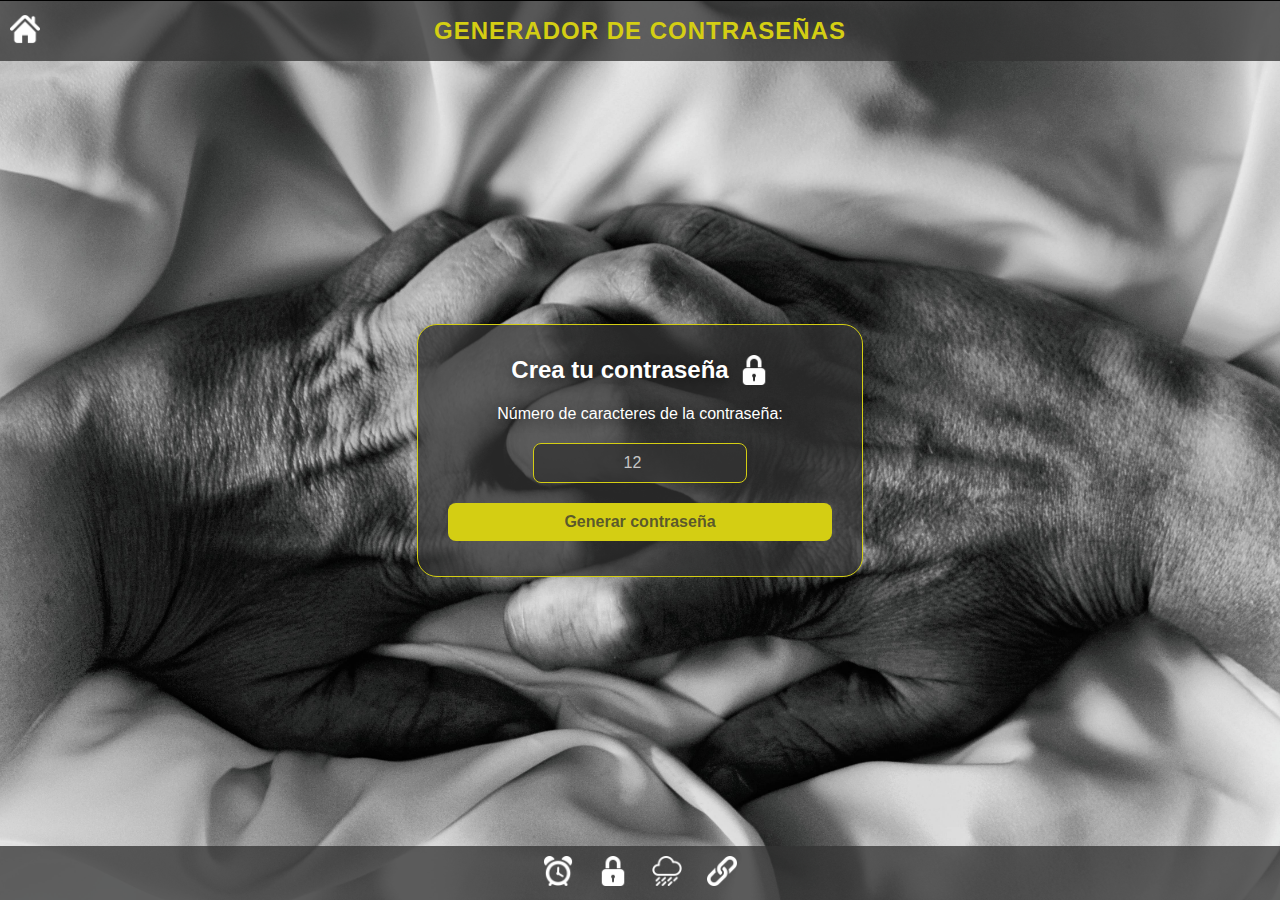
<file: HTML/contraseñas.html>
<!DOCTYPE html>
<html lang="es">
<head>
    <meta charset="UTF-8">
    <meta name="viewport" content="width=device-width, initial-scale=1.0">
    <title>Generador de contraseñas</title>
    <link rel="stylesheet" href="../css/contraseña.css">
</head>
<body>
    <header>
        <a href="../index.html"><img src="../assets/img/casa-blanco.png" alt="Página principal" width="30"></a>
        <h1>GENERADOR DE CONTRASEÑAS</h1>
    </header>

    <main>
        <div id="password">
            <div id="titulo">
                <h2>Crea tu contraseña</h2>
                <img src="../assets/img/candado-blanco.png" alt="Icono contraseña" width="30">
            </div>

            <div id="formPassword" class="formPassword">
                <label for="longitud-password">Número de caracteres de la contraseña:</label>
                <input type="number" id="longitud-password" min="12" max="50" value="12">
                <button id="boton-generar">Generar contraseña</button>
            </div>

            <div id="resultado-password"></div>
        </div>
    </main>

    <footer>
        <nav>
            <a href="reloj.html"><img src="../assets/img/despertador-blanco.png" alt="Reloj digital y fecha" width="30"></a>
            <a href="contraseñas.html"><img src="../assets/img/candado-blanco.png" alt="Generador de contraseñas" width="30"></a>
            <a href="estacion.html"><img src="../assets/img/clima-blanco.png" alt="Estación meteorológica" width="30"></a>
            <a href="listado.html"><img src="../assets/img/enlace-blanco.png" alt="Listado de links" width="30"></a>
        </nav>
    </footer>
    
    <script src="../js/contraseña.js"></script>
    <script src="../js/fondo.js"></script>    
</body>
</html>
</file>
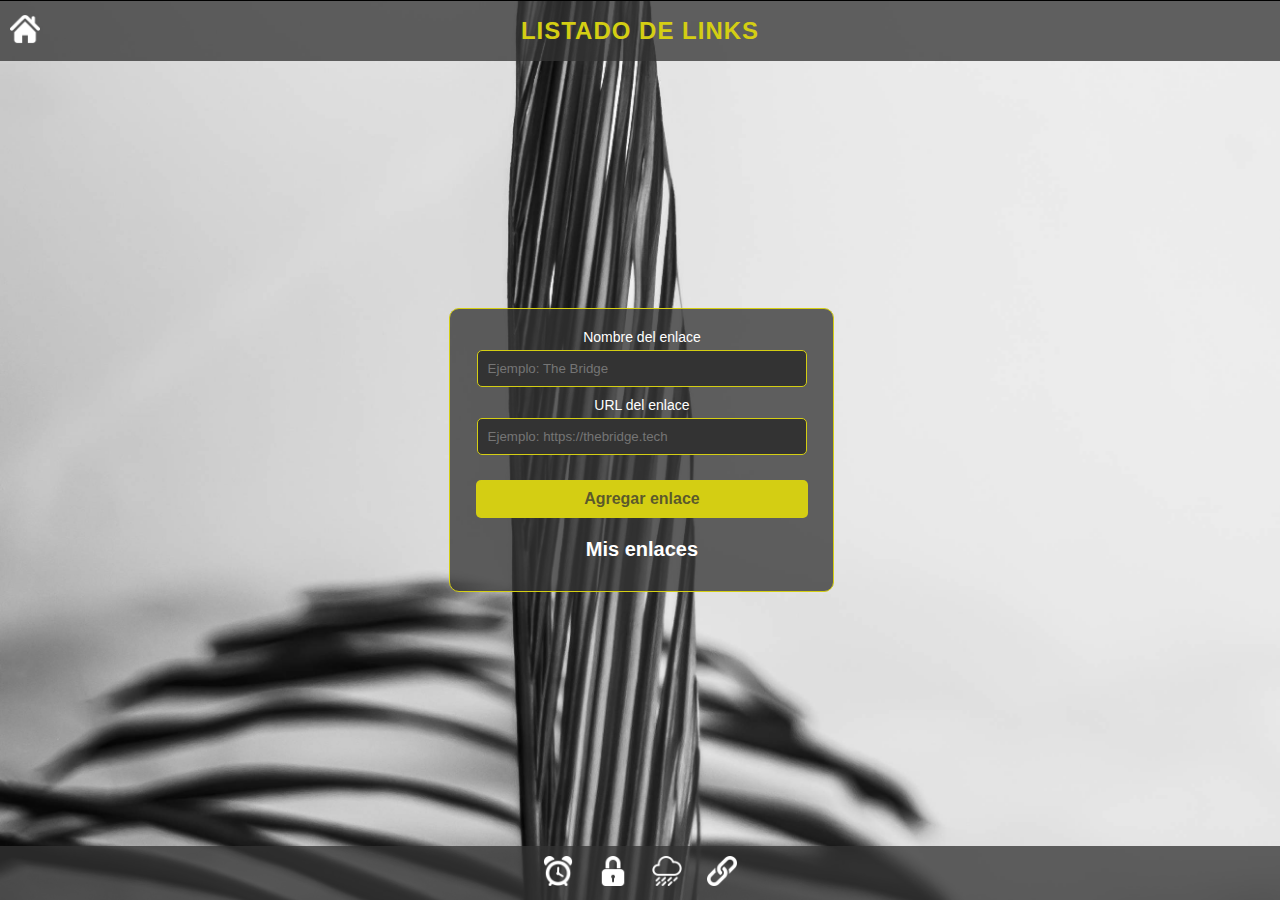
<file: HTML/listado.html>
<!DOCTYPE html>
<html lang="es">
<head>
    <meta charset="UTF-8">
    <meta name="viewport" content="width=device-width, initial-scale=1.0">
    <title>Listado de Links</title>
    <link rel="stylesheet" href="../css/listado.css">
</head>
<body>
    <header>
        <a href="../index.html"><img src="../assets/img/casa-blanco.png" alt="Página principal" width="30"></a>
        <h1>LISTADO DE LINKS</h1>
    </header>

    <main>
        <section id="listado-links">

            <div id="formulario-links">
                <label for="nombre-link">Nombre del enlace</label>
                <input type="text" id="nombre-link" placeholder="Ejemplo: The Bridge">
                <label for="url-link">URL del enlace</label>
                <input type="url" id="url-link" placeholder="Ejemplo: https://thebridge.tech">
                <button id="boton-agregar">Agregar enlace</button>
            </div>

            <div id="links-guardados">
                <h2>Mis enlaces</h2>
                <ul id="lista-links"></ul>
            </div>

        </section>
    </main>

    <footer>
        <nav>
            <a href="reloj.html"><img src="../assets/img/despertador-blanco.png" alt="Reloj digital y fecha" width="30"></a>
            <a href="contraseñas.html"><img src="../assets/img/candado-blanco.png" alt="Generador de contraseñas" width="30"></a>
            <a href="estacion.html"><img src="../assets/img/clima-blanco.png" alt="Estación meteorológica" width="30"></a>
            <a href="listado.html"><img src="../assets/img/enlace-blanco.png" alt="Listado de links" width="30"></a>
        </nav>
    </footer>

    <script src="../js/listado.js"></script>
    <script src="../js/fondo.js"></script>    
</body>
</html>
</file>
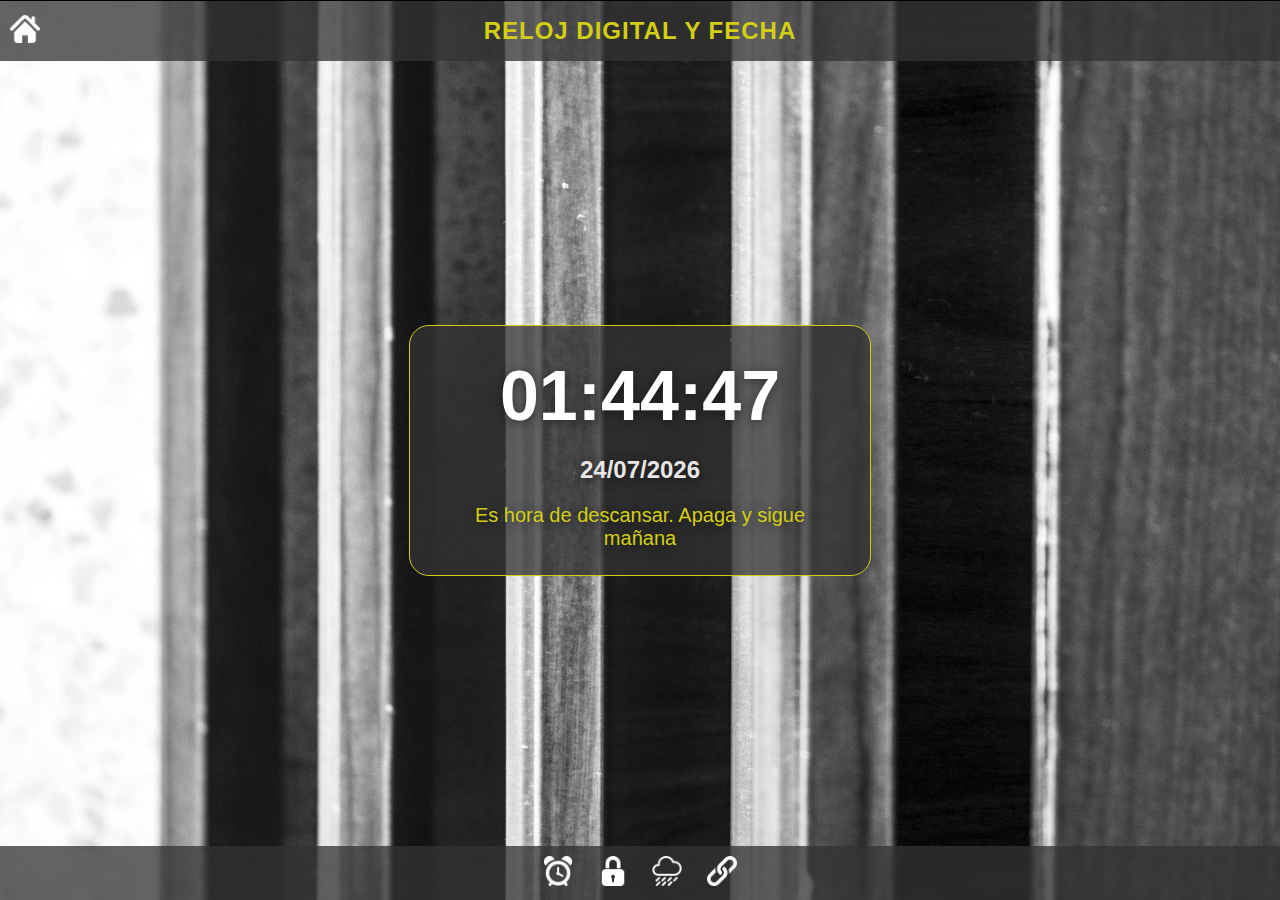
<file: HTML/reloj.html>
<!DOCTYPE html>
<html lang="es">
<head>
    <meta charset="UTF-8">
    <meta name="viewport" content="width=device-width, initial-scale=1.0">
    <title>Reloj digital y fecha</title>
    <link rel="stylesheet" href="../css/reloj.css">
</head>
<body>
    <header>
        <a href="../index.html"><img src="../assets/img/casa-blanco.png" alt="Página principal" width="30"></a>
        <h1>RELOJ DIGITAL Y FECHA</h1>
    </header>
    
    <main>
        <div id="reloj-digital"></div>
        <div id="fecha-digital"></div>
        <p id="mensaje-reloj"></p>
    </main>

    <footer>
        <nav>
            <a href="reloj.html"><img src="../assets/img/despertador-blanco.png" alt="Reloj digital y fecha" width="30"></a>
            <a href="contraseñas.html"><img src="../assets/img/candado-blanco.png" alt="Generador de contraseñas" width="30"></a>
            <a href="estacion.html"><img src="../assets/img/clima-blanco.png" alt="Estación meteorológica" width="30"></a>
            <a href="listado.html"><img src="../assets/img/enlace-blanco.png" alt="Listado de links" width="30"></a>
        </nav>
    </footer>
    
    <script src="../js/reloj.js"></script>   
    <script src="../js/fondo.js"></script>
</body>
</html>
</file>
<file: css/contraseña.css>
html, body {
    margin: 0; 
    padding: 0;
    box-sizing: border-box;
    font-family: Arial, sans-serif;
    height: 100%;
    width: 100%;
    text-decoration: none;
    color: white;
}

body {
    display: flex;
    flex-direction: column;
    justify-content: center;
    text-align: center;
}

header {
    position: absolute;
    top: 0;
    width: 100%;
    background-color: #333333c3;
    display: flex;
    justify-content: center;
    align-items: center;
    border-top: 1px solid black;
}

header a {
    position: absolute;
    left: 10px;    
}

header h1 {
    font-size: 24px;
    font-weight: bold;
    letter-spacing: 1px;
    color: rgb(212, 206, 19);
}

main {
    text-align: center;
}

#password {
    text-align: center;
    background-color: #333333c3;
    padding: 30px 30px 15px 30px;
    border-radius: 20px;
    border: 1px solid rgb(212, 206, 19);
    width: 30%;
    max-width: 400px;
    margin: 0 auto;
    text-shadow: 0 2px 12px rgba(0, 0, 0, 0.505);
}


#titulo {
    display: flex;
    justify-content: center;
    align-items: center;
    margin-bottom: 20px;
    gap: 10px;
}

#formPassword {
    display: flex;
    justify-content: center;
    align-items: center;
    flex-direction: column;
    gap: 20px;
    margin-bottom: 20px;
}

#titulo h2 {
    margin: 0px;
}

#formPassword label {
    font-size: 16px;
}

#formPassword input {
    background-color: #333333c3;
    color: rgba(255, 255, 255, 0.721);
    border: 0.5px solid rgb(212, 206, 19);
    border-radius: 8px;
    font-size: 16px;
    padding: 10px;
    width: 50%;
    text-align: center;
}

#formPassword button {
    background-color: rgb(212, 206, 19);
    color: #333333c3;
    font-size: 16px;
    font-weight: bold;
    border: none;
    border-radius: 8px;
    padding: 10px;
    width: 100%;
    cursor: pointer;
    transition: background-color 0.2s linear;
}

#formPassword button:hover {
    background-color: rgb(182, 177, 29);
}

#resultado-password {
    font-size: 16px;
    color: rgb(212, 206, 19);
}

footer {
    position: absolute;
    bottom: 0;
    background-color: #333333c3;
    width: 100%;
    padding: 10px 0;
    display: flex;
    justify-content: center;
}

footer nav a {
    padding: 0 10px;
}
</file>
<file: css/listado.css>
html, body {
    margin: 0; 
    padding: 0;
    box-sizing: border-box;
    font-family: Arial, sans-serif;
    height: 100%;
    width: 100%;
    text-decoration: none;
    color: white;
}

body {
    display: flex;
    flex-direction: column;
    justify-content: center;
    align-items: center;
    text-align: center;
}

header {
    position: absolute;
    top: 0;
    width: 100%;
    background-color: #333333c3;
    display: flex;
    justify-content: center;
    align-items: center;
    border-top: 1px solid black;
}

header a {
    position: absolute;
    left: 10px;    
}

header h1 {
    font-size: 24px;
    font-weight: bold;
    letter-spacing: 1px;
    color: rgb(212, 206, 19);
}

#listado-links {
    background-color: #333333c3;
    border: 1px solid rgb(212, 206, 19);
    border-radius: 10px;
    padding: 20px;
    width: 90%;
    max-width: 800px;
}

#formulario-links {
    margin-bottom: 20px;
}

#formulario-links label {
    display: block;
    margin-bottom: 5px;
    font-size: 14px;
}

#formulario-links input {
    width: 90%;
    padding: 10px;
    margin-bottom: 10px;
    border: 0.5px solid rgb(212, 206, 19);
    border-radius: 5px;
    background-color: #333;
    color: white;
}

#formulario-links button {
    width: 97%;
    margin-top: 15px;
    padding: 10px;
    font-size: 16px;
    background-color: rgb(212, 206, 19);
    color: #333333c3;
    border: none;
    border-radius: 5px;
    font-weight: bold;
    cursor: pointer;
    transition: background-color 0.3s linear;
}

#formulario-links button:hover {
    background-color: rgb(182, 177, 29);
}

#links-guardados {
    margin-top: 20px;
}

#links-guardados h2 {
    font-size: 20px;
    margin-bottom: 10px;
}

#lista-links {
    list-style: none;
    display: flex;
    flex-direction: column;
    align-items: center;
    padding: 0;
    margin: 0 auto;
}


#lista-links li {
    background-color: #333;
    padding: 10px;
    margin-bottom: 10px;
    border-radius: 5px;
    border: 0.5px solid rgb(212, 206, 19);
    display: flex;
    justify-content: space-between;
    align-items: center;
    width: 90%;
}

#lista-links a {
    color: rgb(212, 206, 19);
    text-decoration: none;
    font-weight: bold;
}

#lista-links img {
    cursor: pointer;
}

footer {
    position: absolute;
    bottom: 0;
    background-color: #333333c3;
    width: 100%;
    padding: 10px 0;
    display: flex;
    justify-content: center;
}

footer nav a {
    padding: 0 10px;
}
</file>
<file: css/reloj.css>
html, body {
    margin: 0; 
    padding: 0;
    box-sizing: border-box;
    font-family: Arial, sans-serif;
    height: 100%;
    width: 100%;
    text-decoration: none;
    color: white;
}

body {
    display: flex;
    flex-direction: column;
    justify-content: center;
    text-align: center;
}

header {
    position: absolute;
    top: 0;
    width: 100%;
    background-color: #333333c3;
    display: flex;
    justify-content: center;
    align-items: center;
    border-top: 1px solid black;
}

header a {
    position: absolute;
    left: 10px;    
}

header h1 {
    font-size: 24px;
    font-weight: bold;
    letter-spacing: 1px;
    color: rgb(212, 206, 19);
}

main {
    text-align: center;
    background-color: #333333c3;
    padding: 30px 30px 15px 30px;
    border-radius: 20px;
    border: 1px solid rgb(212, 206, 19);
    width: 80%;
    max-width: 400px;
    margin: 0 auto;
    text-shadow: 0 2px 12px rgba(0, 0, 0, 0.505);
}

#reloj-digital {
    font-size: 70px;
    font-weight: bold;
    margin-bottom: 20px;
}

#fecha-digital {
    font-size: 24px;
    font-weight: bold;
    color: #e9e6e6;
    margin-bottom: 20px;
}

#mensaje-reloj {
    font-size: 20px;
    color: rgb(212, 206, 19);
    margin: 15px 0 10px 0;
}

footer {
    position: absolute;
    bottom: 0;
    background-color: #333333c3;
    width: 100%;
    padding: 10px 0;
    display: flex;
    justify-content: center;
}

footer nav a {
    padding: 0 10px;
}
</file>
